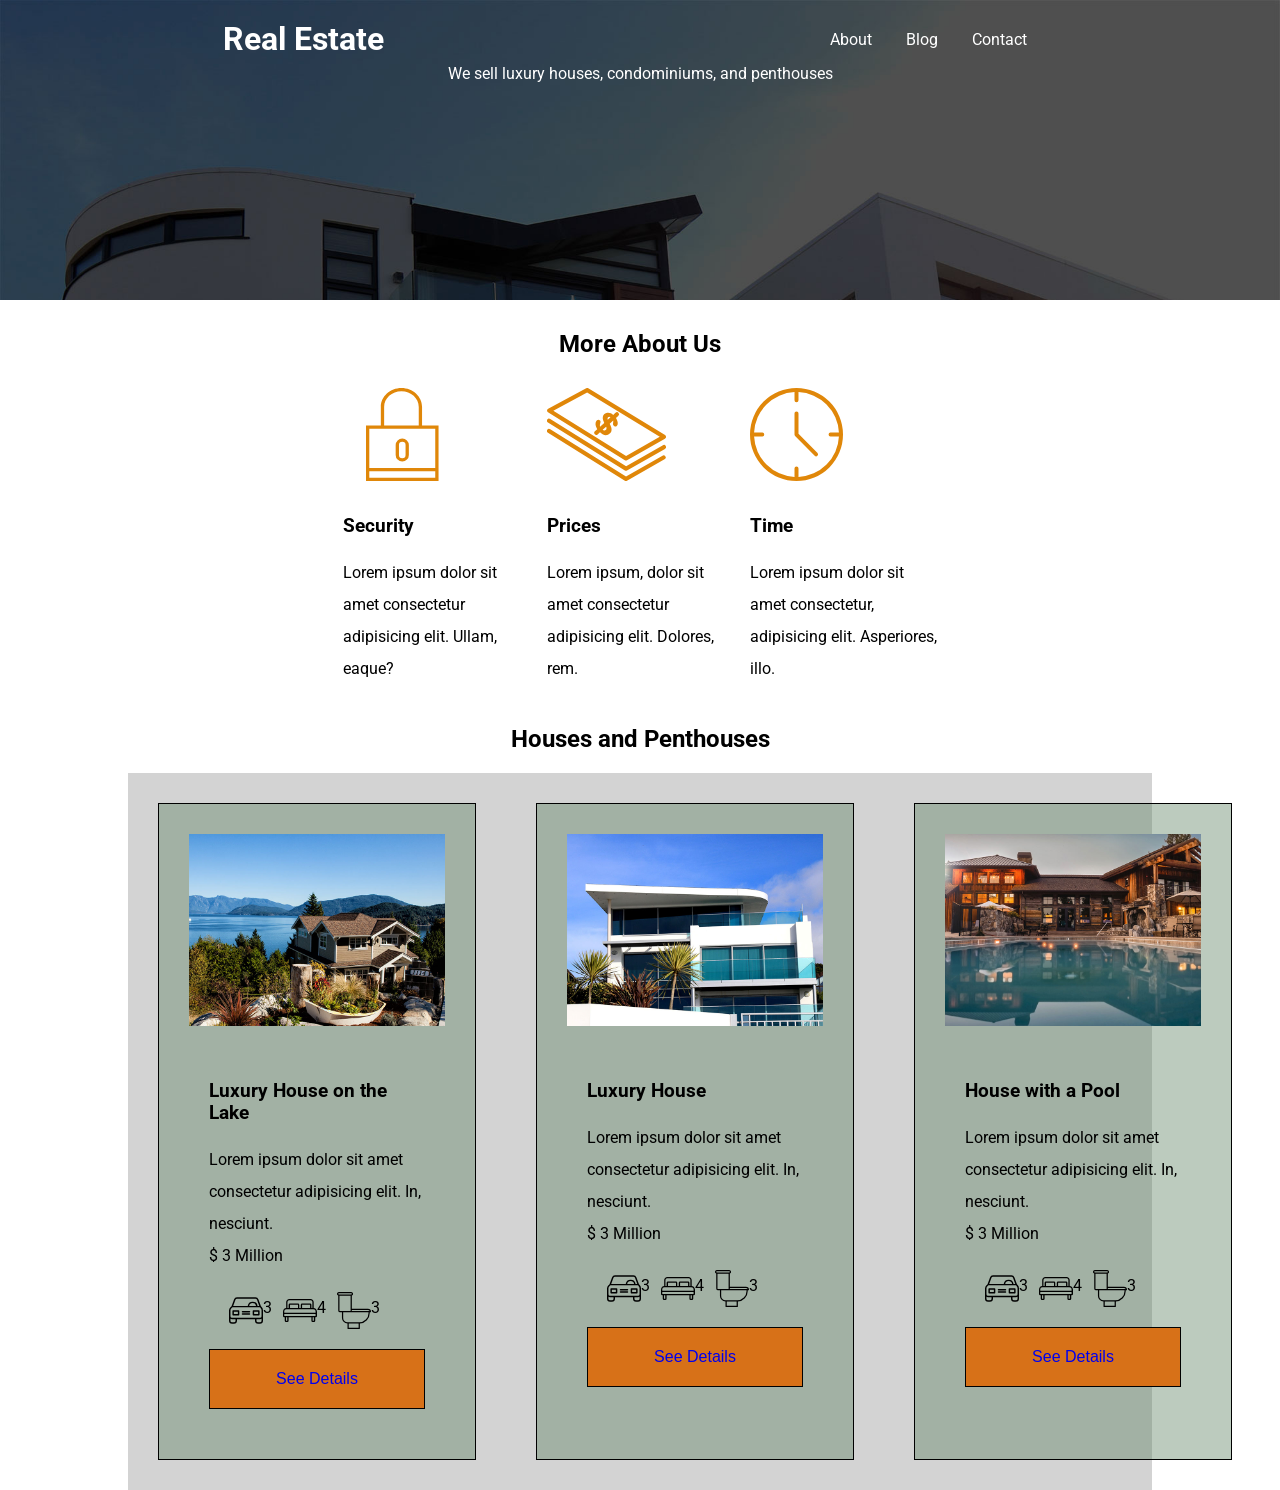
<file: index.html>
<!DOCTYPE html>
<html lang="en">
<head>
    <meta charset="UTF-8">
    <meta name="viewport" content="width=device-width, initial-scale=1.0">
    <meta name="viewport" content="width=device-width, initial-scale=1.0">
    <link rel="preconnect" href="https://fonts.googleapis.com">
    <link rel="preconnect" href="https://fonts.gstatic.com" crossorigin>
    <link href="https://fonts.googleapis.com/css2?family=Roboto:ital,wght@0,100;0,300;0,400;0,500;0,700;0,900;1,100;1,300;1,400;1,500;1,700;1,900&display=swap" rel="stylesheet">
    <link rel="shortcut icon" href="./img/favicon.ico" type="image/x-icon">
    <link rel="stylesheet" href="./mystyle.css">
    <title>Document</title>
</head>
<body>
    <header class="header-style">
        <div class="menu-bar">
            <h1> Real Estate </h1>
            <nav class="menu">
                <a href="#"> About </a>
                <a href="#"> Blog </a>
                <a href="/contact.html"> Contact </a>
            </nav>
        </div>
        <p> We sell luxury houses, condominiums, and penthouses </p>
    </header>

    <main class="container">
        <h2 class="contact-text"> More About Us </h2>
        <section class="more-about-container container">
            
            <div class="more-about-item">
                <img src="/img/icon1.svg">
                <h3>Security</h3>
                <p> Lorem ipsum dolor sit amet consectetur adipisicing elit. Ullam, eaque?</p>
            </div>
            <div class="more-about-item">
                <img src="/img/icon2.svg">
                <h3>Prices</h3>
                <p> Lorem ipsum, dolor sit amet consectetur adipisicing elit. Dolores, rem.</p>
            </div>
            <div class="more-about-item">
                <img src="/img/icon3.svg">
                <h3>Time</h3>
                <p> Lorem ipsum dolor sit amet consectetur, adipisicing elit. Asperiores, illo.</p>
            </div>
        </section>
        <h2 class="contact-text"> Houses and Penthouses </h2>
        <section class="houses-container">
            <div class="houses-item">
                <div class="houses-item-img">
                    <img src="/img/announcement1.jpg" alt="Houses">
                </div>
                <div class="houses-item-text">
                    <h3> Luxury House on the Lake </h3>
                    <p> Lorem ipsum dolor sit amet consectetur adipisicing elit. In, nesciunt.</p>
                    <p> $ 3 Million </p>
                    <ul class="list-icons">
                        <li>
                            <img src="/img/icon_parking.svg" alt="spaces">
                            <p> 3 </p>
                        </li>
                        <li> 
                            <img src="/img/icon_room.svg" alt="Bedrooms">
                            <p> 4 </p>
                        </li>
                        <li>
                            <img src="/img/icon_wc.svg" alt="Baths">
                            <p> 3 </p>
                        </li>
                    </ul>
                    <div>
                    <button class="button"> <a href="#"> See Details </a> </button>
                        
                    </div>
                </div>
            </div>
            <div class="houses-item">
                <div class="houses-item-img">
                    <img src="/img/announcement2.jpg" alt="Houses">
                </div>
                <div class="houses-item-text">
                    <h3> Luxury House </h3>
                    <p> Lorem ipsum dolor sit amet consectetur adipisicing elit. In, nesciunt.</p>
                    <p> $ 3 Million </p>
                    <ul class="list-icons">
                        <li>
                            <img src="/img/icon_parking.svg" alt="spaces">
                            <p> 3 </p>
                        </li>
                        <li> 
                            <img src="/img/icon_room.svg" alt="Bedrooms">
                            <p> 4 </p>
                        </li>
                        <li>
                            <img src="/img/icon_wc.svg" alt="Baths">
                            <p> 3 </p>
                        </li>
                    </ul>
                    <button class="button"> <a href="#"> See Details </a> </button>
                </div>
            </div>
            <div class="houses-item">
                <div class="houses-item-img">
                    <img src="/img/announcement3.jpg" alt="Houses">
                </div>
                <div class="houses-item-text">
                    <h3> House with a Pool </h3>
                    <p> Lorem ipsum dolor sit amet consectetur adipisicing elit. In, nesciunt.</p>
                    <p> $ 3 Million </p>
                    <ul class="list-icons">
                        <li>
                            <img src="/img/icon_parking.svg" alt="spaces">
                            <p> 3 </p>
                        </li>
                        <li> 
                            <img src="/img/icon_room.svg" alt="Bedrooms">
                            <p> 4 </p>
                        </li>
                        <li>
                            <img src="/img/icon_wc.svg" alt="Baths">
                            <p> 3 </p>
                        </li>
                    </ul>
                    <button class="button"> <a href="#"> See Details </a> </button>
                </div>
            </div>
        </section>
    </main>

</body>
</html>
</file>
<file: mystyle.css>
/* Global */
*{
    padding: 0;
    margin: 0;

}

html, body{
    height: 100%;
}

body{
    font-family: "roboto", serif;
    display: flex;
    flex-direction: column;
}

main{
    flex:1;

}

a{
    text-decoration: none;
}

p{
    line-height: 2;
}

h2,h3{
    margin-top: 30px;
    margin-bottom: 20px;
}

img{
    max-width: 100%;
}

.button{
    background-color: rgb(215, 113, 24);
    border:1px solid black;
    color:white;
    text-align: center;
    padding: 20px 10px;
    font-size: 16px;
    width:100%;




}

/* Utilities */

.container{
    width: 80%;
    margin-left: auto;
    margin-right: auto;

}

/* Header */
.header-style{
    min-height: 300px;
    background-image: url(/img/header.jpg);
    background-size: cover;
    text-align: center;
    color: white;


}

.menu-bar{
    display: flex;
    flex-direction: row;
    justify-content: space-around;
    align-items: center;
    padding-top: 20px;

}

.menu a{
    margin-right: 30px;
    color: white;

}

/* More about us section*/

.more-about-container{
    display: flex;
    flex-direction: row;
    width: 60%;

}

.more-about-item{
    padding: 10px;
}

/* Houses and Penthouses Section*/

.houses-container{
    background-color: lightgray;
    display: flex;
    flex-direction: row;
    justify-content: space-between;
    
    

}

.houses-item{
    max-width: 25%;
    padding: 30px;
    background-color: rgba(86, 124, 91, 0.398);
    border: 1px solid black;
    margin: 30px;


}

.houses-item-img{
}

.houses-item-text{
    padding: 20px;


}

.details-btn{
    background-color: orangered;
    align-items: center;
}
.list-icons{
    list-style: none;
    display: flex;
    flex-direction: row;
    justify-content: space-between;
    width:75%;
    padding: 10px;

}

.list-icons li{
    display: flex;
    justify-content:space-evenly;
    width: 250px;
    padding: 10px;

}

/* Contact Page */

.contact-text{
    text-align: center;


}

.contact-form{
    
    width: 60%;
    background-color: rgba(128, 128, 128, 0.603);
    padding:15px;
    border: 2px solid black;
    
    



}

.form-control{
    margin: 10px;
    display: flex;
}

.form-control label{
    width: 20%;
}

.form-control input{
    width: 70%;
}

fieldset{
    border: 1px solid black;
    padding: 10px;
    border-radius: 10px;
    
    
    

}
.contact-footer{
    display: flex;
    height: 150px;
    background-color: black;
    margin-top: 30px;
    border-top: 2px solid red;
    color:white;
    justify-content: space-around;
    align-items: center;
}

.contact-footer label{

}

.underline{
    text-decoration: underline;
}

.fa-brands{
    font-size: 36pt;
    padding: 20px;
    border-radius: 50%;
    border: 2px solid red;

}
</file>
